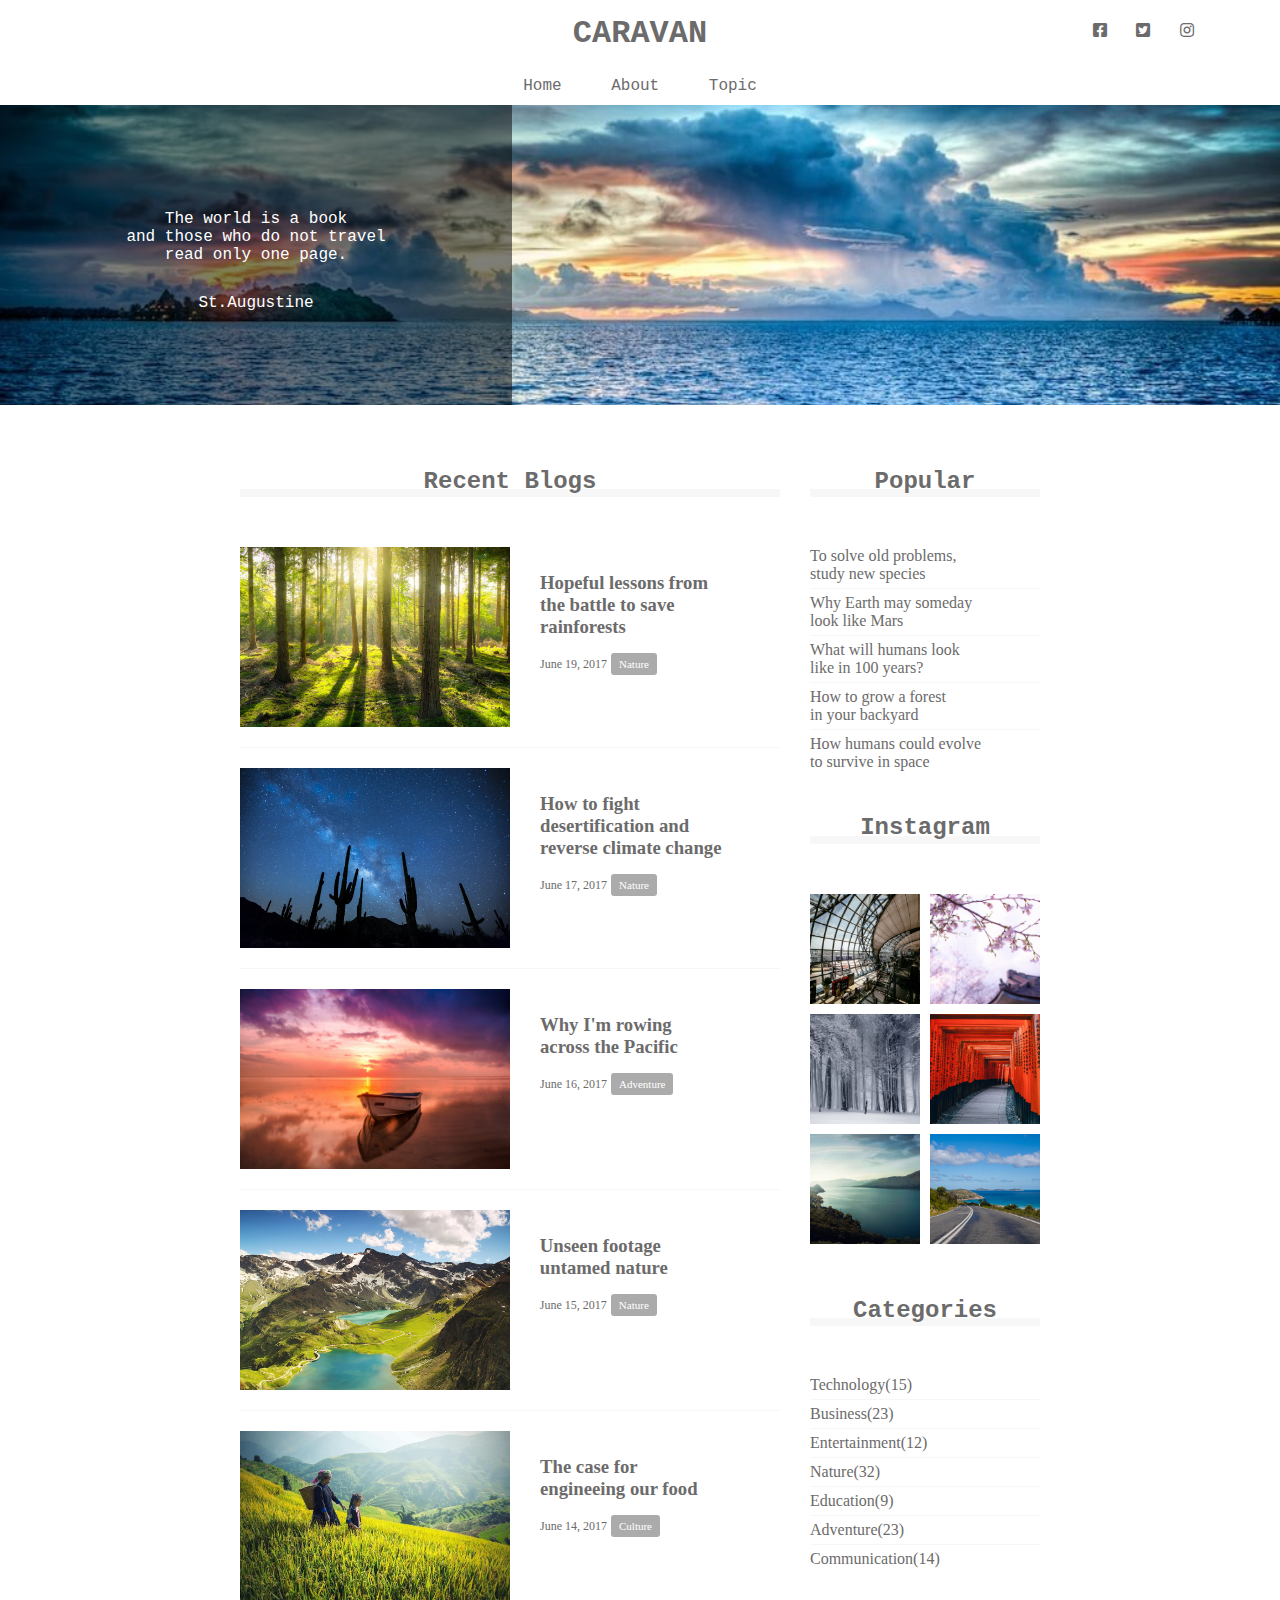
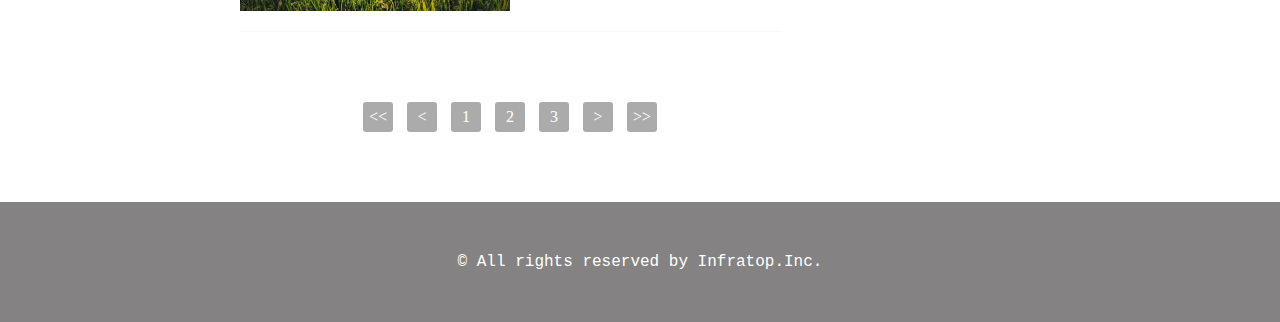
<file: index2.html>
<!DOCTYPE html>
<html lang="ja">
  <head>
    <meta charset="UTF-8" />
    <link rel="stylesheet" href="https://use.fontawesome.com/releases/v5.15.4/css/all.css">
    <link rel="stylesheet" href="style2.css" />
    <title>CARAVAN</title>
  </head>

  <body>
    <header>
      <h1 class="heading">
        <a href="index2.html">
        CARAVAN
        </a>
      </h1>
      <div class="social">
        <i class="fab fa-facebook-square"></i>
        <i class="fab fa-twitter-square"></i>
        <i class="fab fa-instagram"></i>
        </div>
    </header>

    <nav>
      <ul class="nav-list">
        <li class="nav-list-item">
          <a href="index2.html">Home</a>
        </li>
        <li class="nav-list-item">About</li>
        <li class="nav-list-item">Topic</li>
      </ul>
    </nav>

    <div class="main-visual">
      <div class="main-visual-content">
        <p class="main-visual-text">
          The world is a book<br>
          and those who do not travel<br>
          read only one page.
        </p>
        <p class="main-visual-name">
          St.Augustine
        </p>
      </div>
    </div>
    <main>
      <section class="blog">
        <h2 class="blog-heading">Recent Blogs</h2>
        <div class="blog-box">
        <div class="blog-item">
          <img class="blog-image" src="img/forest.jpg">
          <section class="blog-text">
            <h3 class="blog-text-heading">
              <a href="single.html">
                Hopeful lessons from<br>
                the battle to save<br>
                rainforests
              </a>
            </h3>
            <p class="blog-date">June 19, 2017</p>
            <span class="category">Nature</span>
          </section>
        </div>

        <div class="blog-item">
          <img class="blog-image" src="img/desert.jpg">
          <section class="blog-text">
            <h3 class="blog-text-heading">
              <a href="single.html">
                How to fight<br>
                desertification and<br>
                reverse climate change
              </a>
            </h3>
            <p class="blog-date">June 17, 2017</p>
            <span class="category">Nature</span>
          </section>
        </div>

        <div class="blog-item">
          <img class="blog-image" src="img/sunset.jpg">
          <section class="blog-text">
            <h3 class="blog-text-heading">
              <a href="single.html">
                Why I'm rowing<br>
                across the Pacific
              </a>
            </h3>
            <p class="blog-date">June 16, 2017</p>
            <span class="category">Adventure</span>
          </section>
        </div>

        <div class="blog-item">
          <img class="blog-image" src="img/italy.jpg">
          <section class="blog-text">
            <h3 class="blog-text-heading">
              <a href="single.html">
                Unseen footage<br>
                untamed nature
              </a>
            </h3>
            <p class="blog-date">June 15, 2017</p>
            <span class="category">Nature</span>
          </section>
        </div>

        <div class="blog-item">
          <img class="blog-image" src="img/asia.jpg">
          <section class="blog-text">
            <h3 class="blog-text-heading">
              <a href="single.html">
                The case for<br>
                engineeing our food
              </a>
            </h3>
            <p class="blog-date">June 14, 2017</p>
            <span class="category">Culture</span>
          </section>
        </div>
        </div>
        <div class="pagination">
          <p><<</p>
          <p><</p>
          <p>1</p>
          <p>2</p>
          <p>3</p>
          <p>></p>
          <p>>></p>
        </div>
      </section>

      <div class="sidebar">
        <section class="popular">
          <h2 class="popular-heading common-heading">Popular</h2>
          <div class="sidebar-contents">
            <p class="popular-text">To solve old problems,<br>study new species</p>
            <p class="popular-text">Why Earth may someday<br>look like Mars</p>
            <p class="popular-text">What will humans look<br>like in 100 years?</p>
            <p class="popular-text">How to grow a forest<br>in your backyard</p>
            <p class="popular-text">How humans could evolve<br>to survive in space</p>
          </div>
        </section>
        <section class="instagram">
          <h2 class="instagram-heading common-heading">Instagram</h2>
          <div class="sidebar-contents">
            <div class="instagram-box"></div>
            <div class="instagram-box"></div>
            <div class="instagram-box"></div>
            <div class="instagram-box"></div>
            <div class="instagram-box"></div>
            <div class="instagram-box"></div>
          </div>
        </section>
        <section class="categories">
          <h2 class="categories-heading common-heading">Categories</h2>
          <div class="sidebar-contents">
            <p class="categories-text">Technology(15)</p>
            <p class="categories-text">Business(23)</p>
            <p class="categories-text">Entertainment(12)</p>
            <p class="categories-text">Nature(32)</p>
            <p class="categories-text">Education(9)</p>
            <p class="categories-text">Adventure(23)</p>
            <p class="categories-text">Communication(14)</p>
          </div>
        </section>
      </div>
    </main>

    <footer>
      <p class="footer-text">© All rights reserved by Infratop.Inc.</p>
    </footer>
  </body>
</html>
</file>
<file: style2.css>
* {
  margin: 0;
  padding: 0;
  box-sizing: border-box;
  color: #6c6b6b
}
a {
  text-decoration: none;
}
header, nav, h2, .main-visual, footer {
  font-family: Chalkduster, "Bradley Hand", Courier, "Segoe Print", sans-serif;
}

header {
  width: 90%;
  padding: 15px 0;
  margin: 0 auto;
  text-align: center;
  position: relative;
}
.social i {
  display: inline-block;
  margin-left: 20px;
}
.social {
  position: absolute;
  top: 22px;
  right: 22px;
}

header .heading {
  font-size: 32px;
}

.nav-list {
  text-align: center;
  padding: 10px 0;
  margin: 0 auto;
}
.nav-list-item {
  list-style: none;
  display: inline-block;
  margin: 0 20px;
}

.main-visual {
  width: 100%;
  height: 300px;
  background-image: url(img/mv.jpg);
  background-size: cover;
  background-position: center;
}
.main-visual-content {
  width: 40%;
  height: 300px;
  background-color: rgba(0,0,0,0.5);
  text-align: center;
  padding-top: 105px;
}
.main-visual-text {
  color: #fff;
}
.main-visual-name {
  margin-top: 30px;
  color: #fff;
}
main {
  width: 800px;
  display: flex;
  justify-content: center;
  margin: 0 auto;
  padding: 70px 0;
}
.blog {
  width: 540px;
  margin-right: 30px;
}
.blog-heading {
  border-bottom: 8px solid #f7f7f7;
  text-align: center;
  line-height: 0.6;
}
.blog-box {
  padding-top: 50px;
}
.blog-item {
  padding-bottom: 20px;
  margin-bottom: 20px;
  border-bottom: 1px solid #f7f7f7;
  display: flex;
  justify-content: flex-start;
}
.blog-image {
  height: 180px;
}
.blog-text {
  padding: 25px 0 0 30px
}
.blog-text-heading {
  padding-bottom: 15px;
}
.blog-date {
  font-size: 12px;
  display: inline-block;
}
.category {
  display: inline-block;
  padding: 5px 8px;
  background-color: #acabab;
  border-radius: 3px;
  color: #fff;
  font-size: 11px;
}
.pagination {
  text-align: center;
  padding-top: 50px;
}
.pagination p {
  display: inline-block;
  width: 30px;
  height: 30px;
  margin: 0 5px;
  color: #fff;
  background-color: #acabab;
  border-radius: 3px;
  line-height: 30px;
}
.sidebar {
  width: 230px;
}
.common-heading {
  border-bottom: 8px solid #f7f7f7;
  text-align: center;
  line-height: 0.6;
}
.sidebar-contents {
  padding: 50px 0;
}
.popular-text,
.categories-text {
  padding-bottom: 5px;
  border-bottom: 1px solid #f7f7f7;
  margin-bottom: 5px;
}
.popular-text:last-child,
.categories-text:last-child {
  margin: 0;
  padding: 0;
  border: none;
}
.instagram .sidebar-contents {
  display: flex;
  flex-wrap: wrap;
}
.instagram-box {
  width: 110px;
  padding-top: 110px;
  background-size: cover;
  background-position: center;
  margin-bottom: 10px;
}
.instagram-box:nth-child(odd) {
  margin: 0 10px 10px 0;
}
.instagram-box:nth-child(1) {
  background-image: url(img/airport.jpg);
}
.instagram-box:nth-child(2) {
  background-image: url(img/japan.jpg);
}
.instagram-box:nth-child(3) {
  background-image: url(img/snow.jpg);
}
.instagram-box:nth-child(4) {
  background-image: url(img/japan2.jpg);
}
.instagram-box:nth-child(5) {
  background-image: url(img/lake.jpg);
}
.instagram-box:nth-child(6) {
  background-image: url(img/road.jpg);
}

footer {
  width: 100%;
  height: 120px;
  text-align: center;
  line-height: 120px;
  background-color: #848282
}
.footer-text {
  color: #fff;
}
</file>
